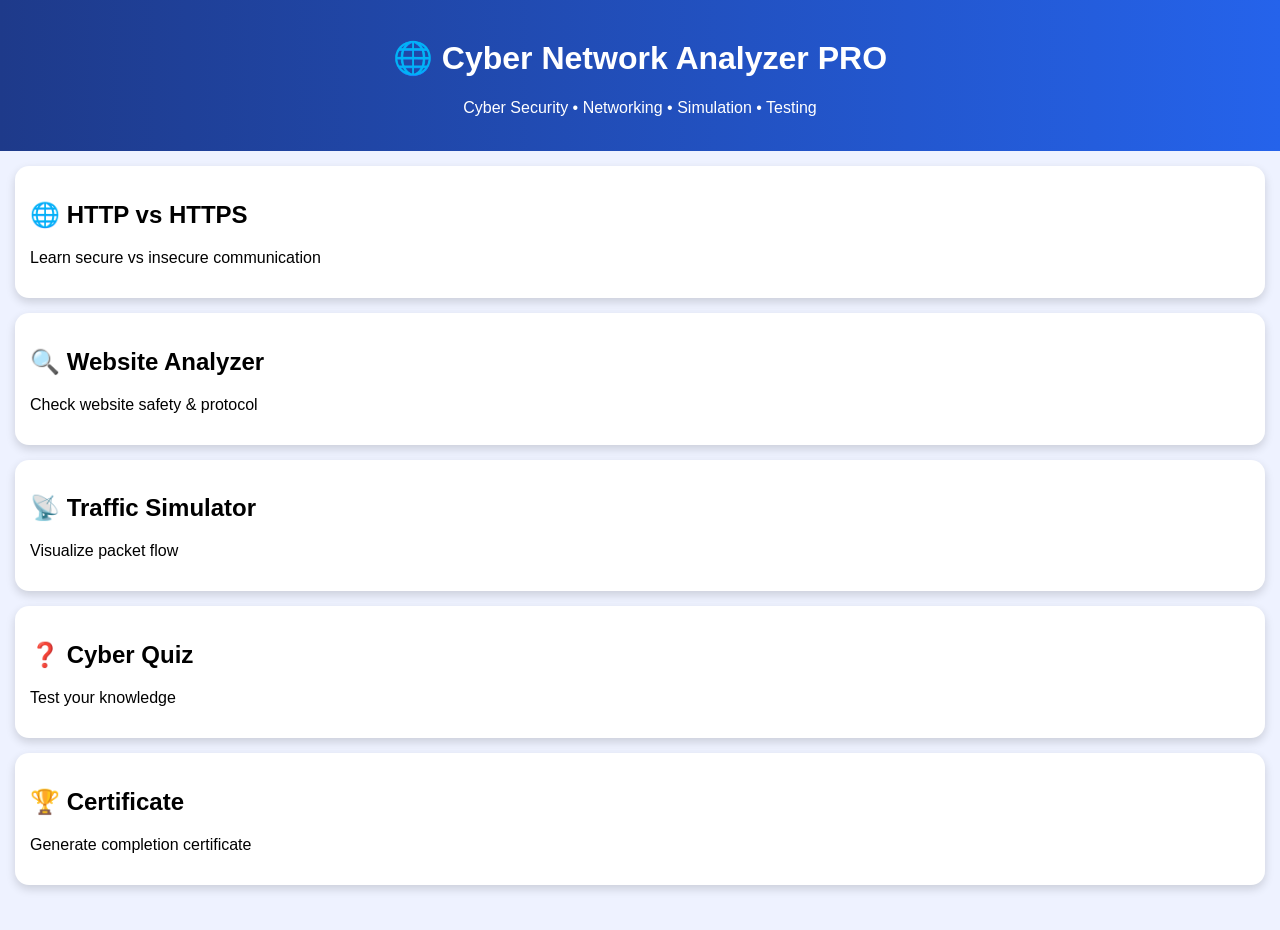
<file: index.html>
<!DOCTYPE html>
<html>
<head>
  <title>Cyber Network Analyzer Pro</title>
  <link rel="stylesheet" href="Style.css">
</head>

<body>

<header>
  <h1>🌐 Cyber Network Analyzer PRO</h1>
  <p>Cyber Security • Networking • Simulation • Testing</p>
</header>

<!-- DASHBOARD CARDS -->
<div class="container" id="home">

  <div class="card" onclick="openPage('http')">
    <h2>🌐 HTTP vs HTTPS</h2>
    <p>Learn secure vs insecure communication</p>
  </div>

  <div class="card" onclick="openPage('analyzer')">
    <h2>🔍 Website Analyzer</h2>
    <p>Check website safety & protocol</p>
  </div>

  <div class="card" onclick="openPage('traffic')">
    <h2>📡 Traffic Simulator</h2>
    <p>Visualize packet flow</p>
  </div>

  <div class="card" onclick="openPage('quiz')">
    <h2>❓ Cyber Quiz</h2>
    <p>Test your knowledge</p>
  </div>

  <div class="card" onclick="openPage('cert')">
    <h2>🏆 Certificate</h2>
    <p>Generate completion certificate</p>
  </div>

</div>

<div id="content"></div>

<script src="script.js"></script>
</body>
</html>
</file>
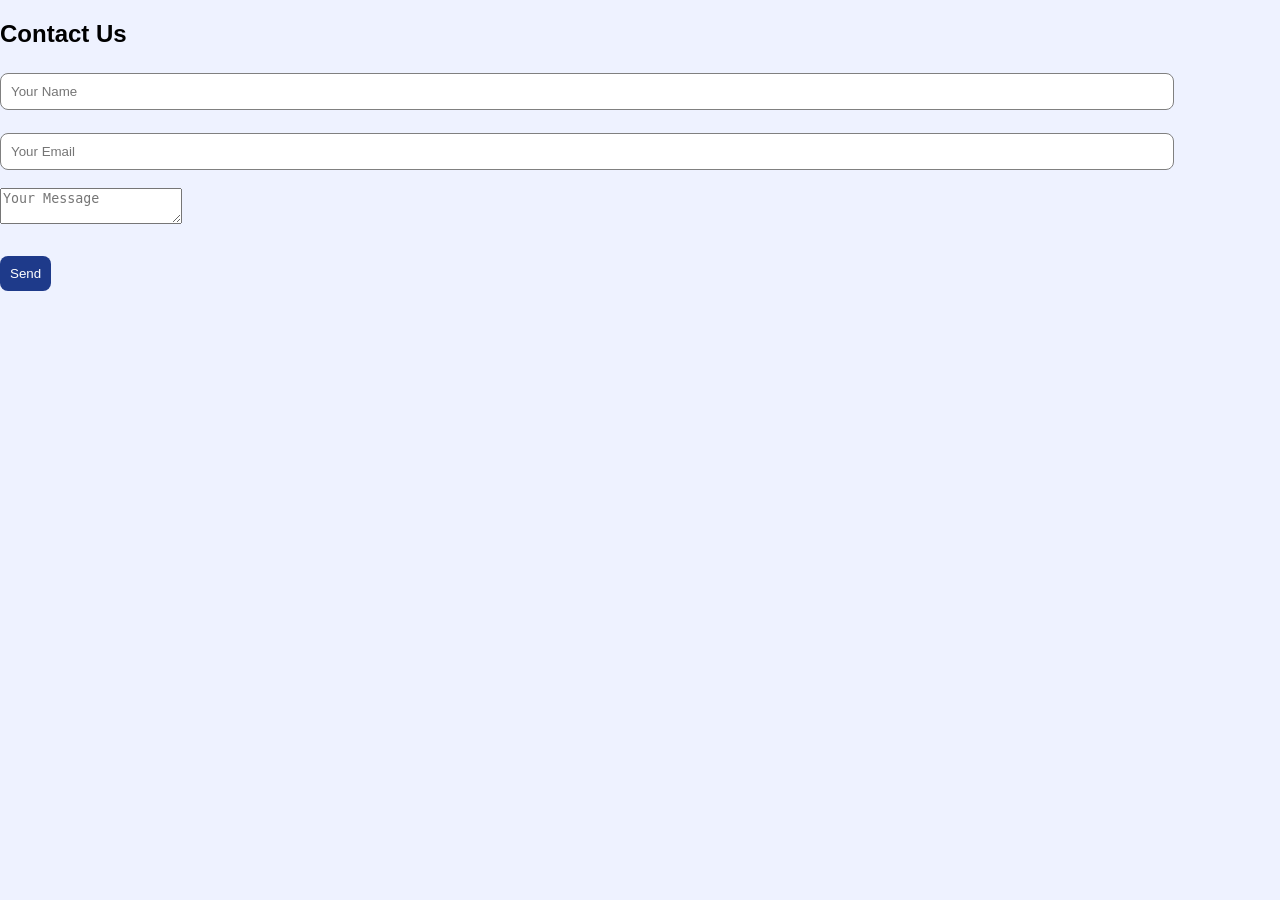
<file: Contact.html>
<!DOCTYPE html>
<html>
<head>
  <title>Contact</title>
  <link rel="stylesheet" href="Style.css">
</head>

<body>

<h2>Contact Us</h2>

<form>
  <input type="text" placeholder="Your Name"><br><br>
  <input type="email" placeholder="Your Email"><br><br>
  <textarea placeholder="Your Message"></textarea><br><br>
  <button type="submit">Send</button>
</form>

</body>
</html>
</file>
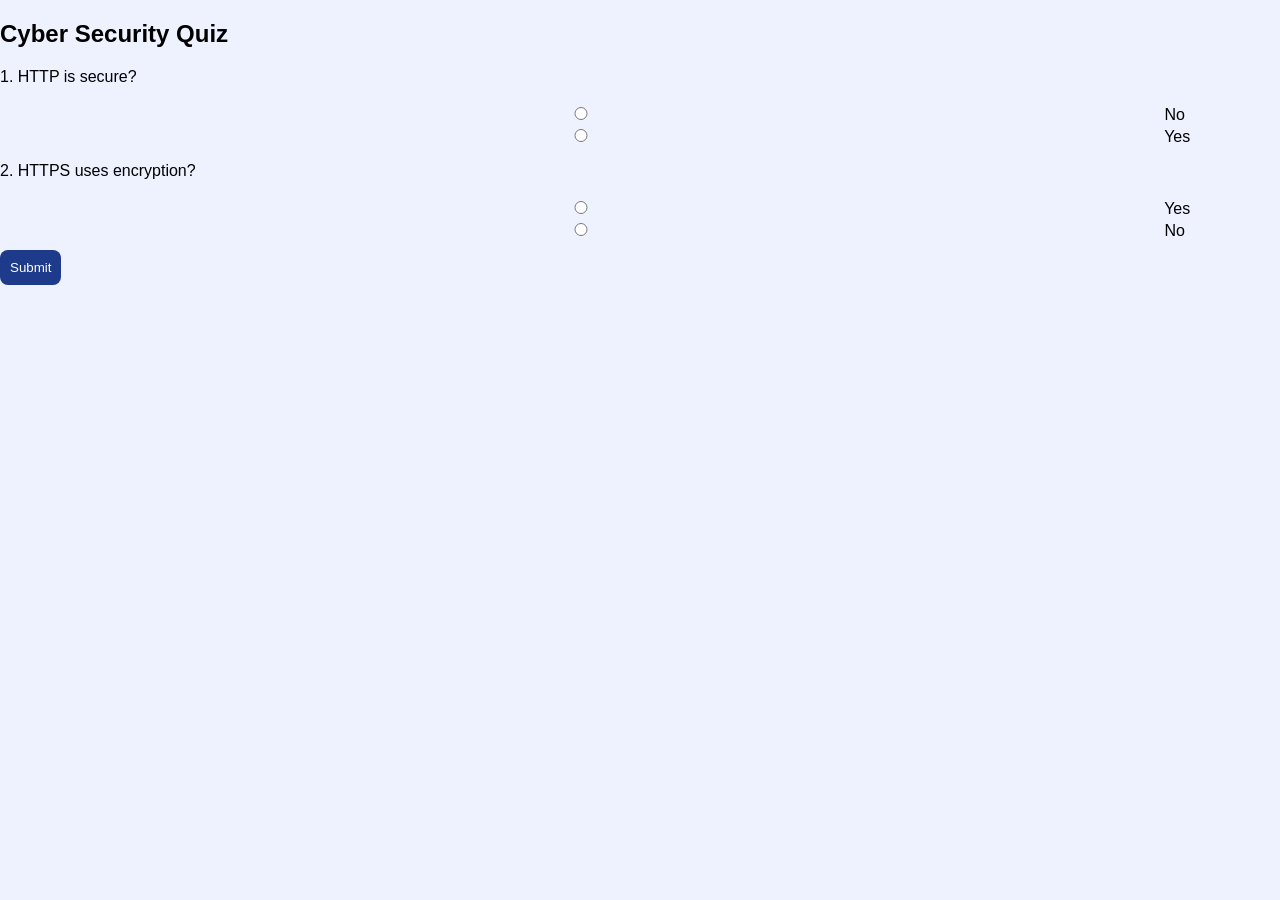
<file: quiz.html>
<!DOCTYPE html>
<html>
<head>
  <title>Quiz</title>
  <link rel="stylesheet" href="Style.css">
</head>

<body>

<h2>Cyber Security Quiz</h2>

<form id="quizForm">

  <p>1. HTTP is secure?</p>
  <input type="radio" name="q1" value="no"> No<br>
  <input type="radio" name="q1" value="yes"> Yes<br>

  <p>2. HTTPS uses encryption?</p>
  <input type="radio" name="q2" value="yes"> Yes<br>
  <input type="radio" name="q2" value="no"> No<br>

  <button type="button" onclick="showResult()">Submit</button>

</form>

<h3 id="result"></h3>

<script>
function showResult() {
  let score = 0;

  let q1 = document.querySelector('input[name="q1"]:checked');
  let q2 = document.querySelector('input[name="q2"]:checked');

  if(q1 && q1.value === "no") score++;
  if(q2 && q2.value === "yes") score++;

  document.getElementById("result").innerText =
    "Your Score: " + score + "/2";
}
</script>

</body>
</html>
</file>
<file: Style.css>
body {
  font-family: Arial;
  margin: 0;
  background: #eef2ff;
}

header {
  background: linear-gradient(90deg, #1e3a8a, #2563eb);
  color: white;
  text-align: center;
  padding: 18px;
}

.container {
  padding: 15px;
  display: flex;
  flex-direction: column;
  gap: 15px;
}

.card {
  background: white;
  padding: 15px;
  border-radius: 14px;
  box-shadow: 0 4px 10px rgba(0,0,0,0.15);
  cursor: pointer;
  transition: 0.3s;
}

.card:hover {
  transform: scale(1.04);
  background: #e0e7ff;
}

#content {
  padding: 15px;
}

button {
  padding: 10px;
  background: #1e3a8a;
  color: white;
  border: none;
  border-radius: 8px;
  margin-top: 10px;
  cursor: pointer;
}

input {
  width: 90%;
  padding: 10px;
  border-radius: 8px;
  border: 1px solid gray;
  margin-top: 5px;
}

/* Quiz styling */
.quiz-box {
  background: white;
  padding: 15px;
  border-radius: 12px;
}

.q {
  margin-bottom: 15px;
  border-bottom: 1px solid #ddd;
  padding-bottom: 10px;
}
</file>
